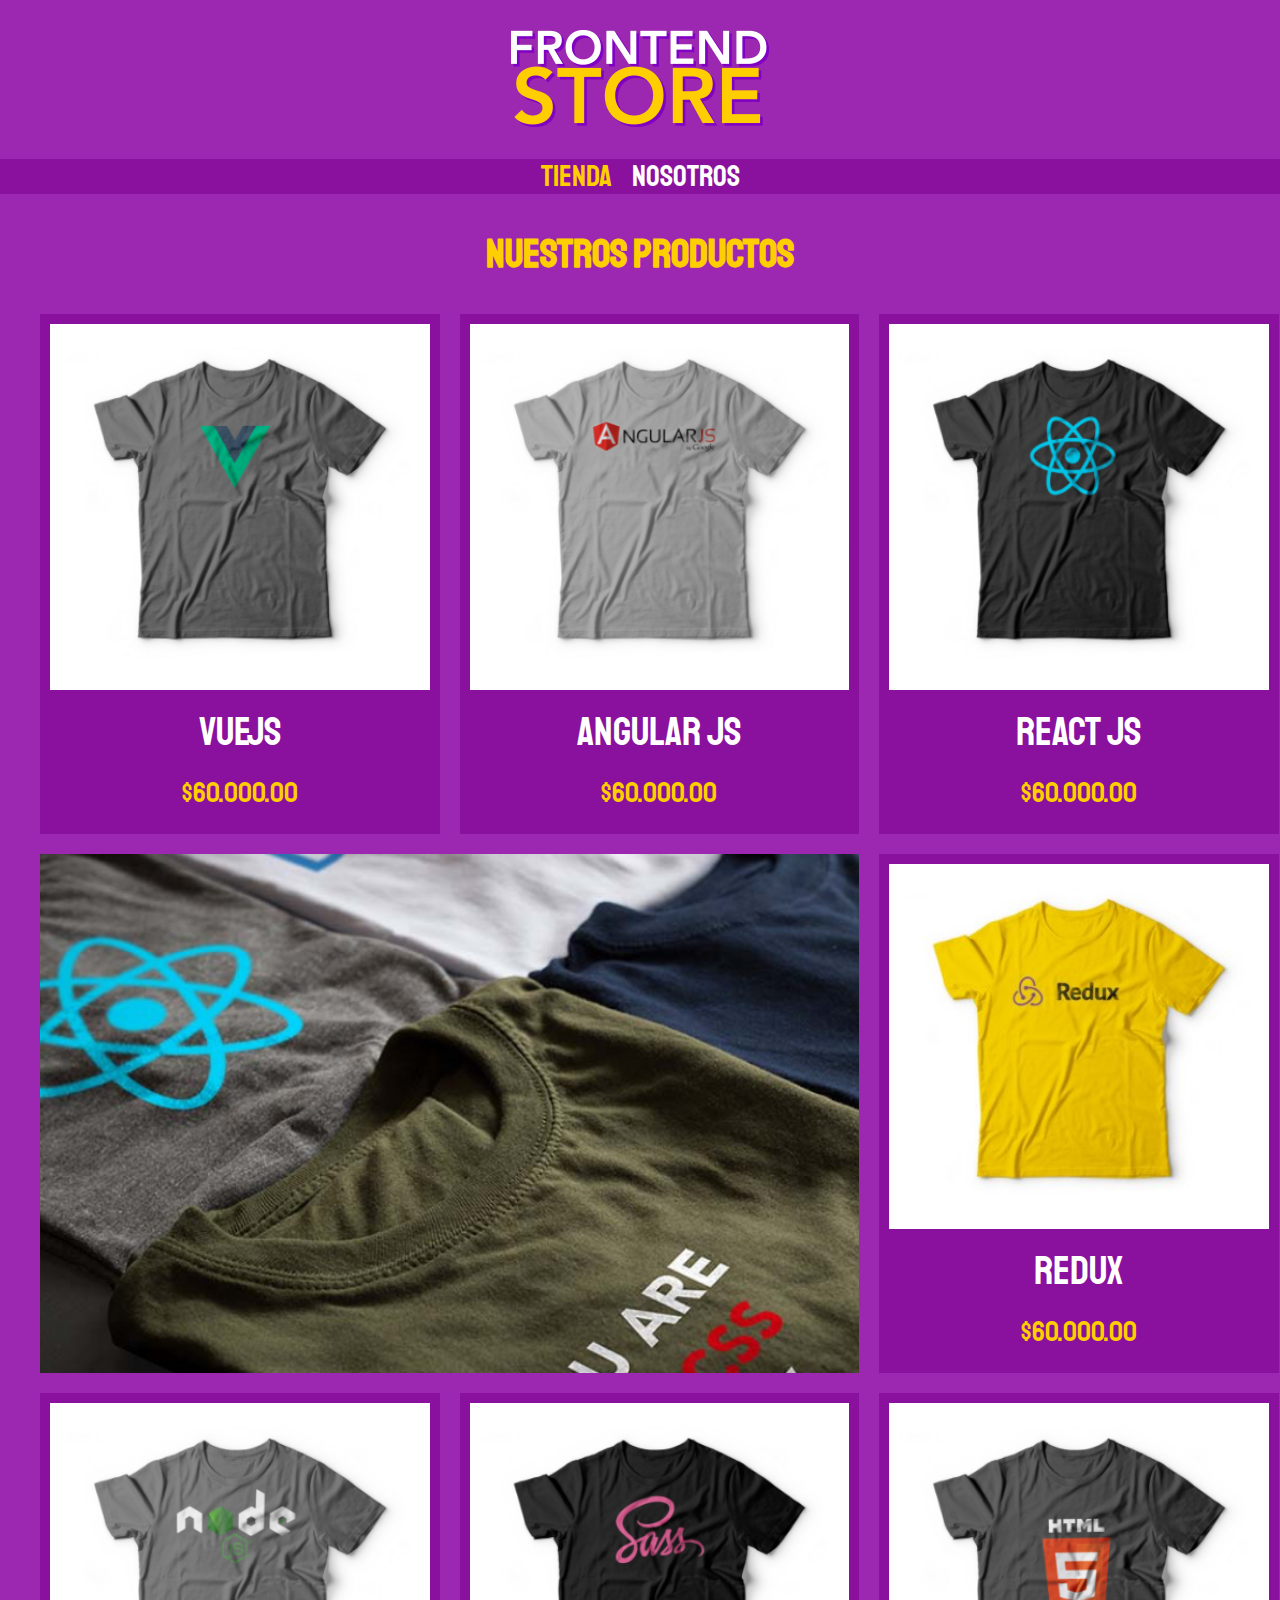
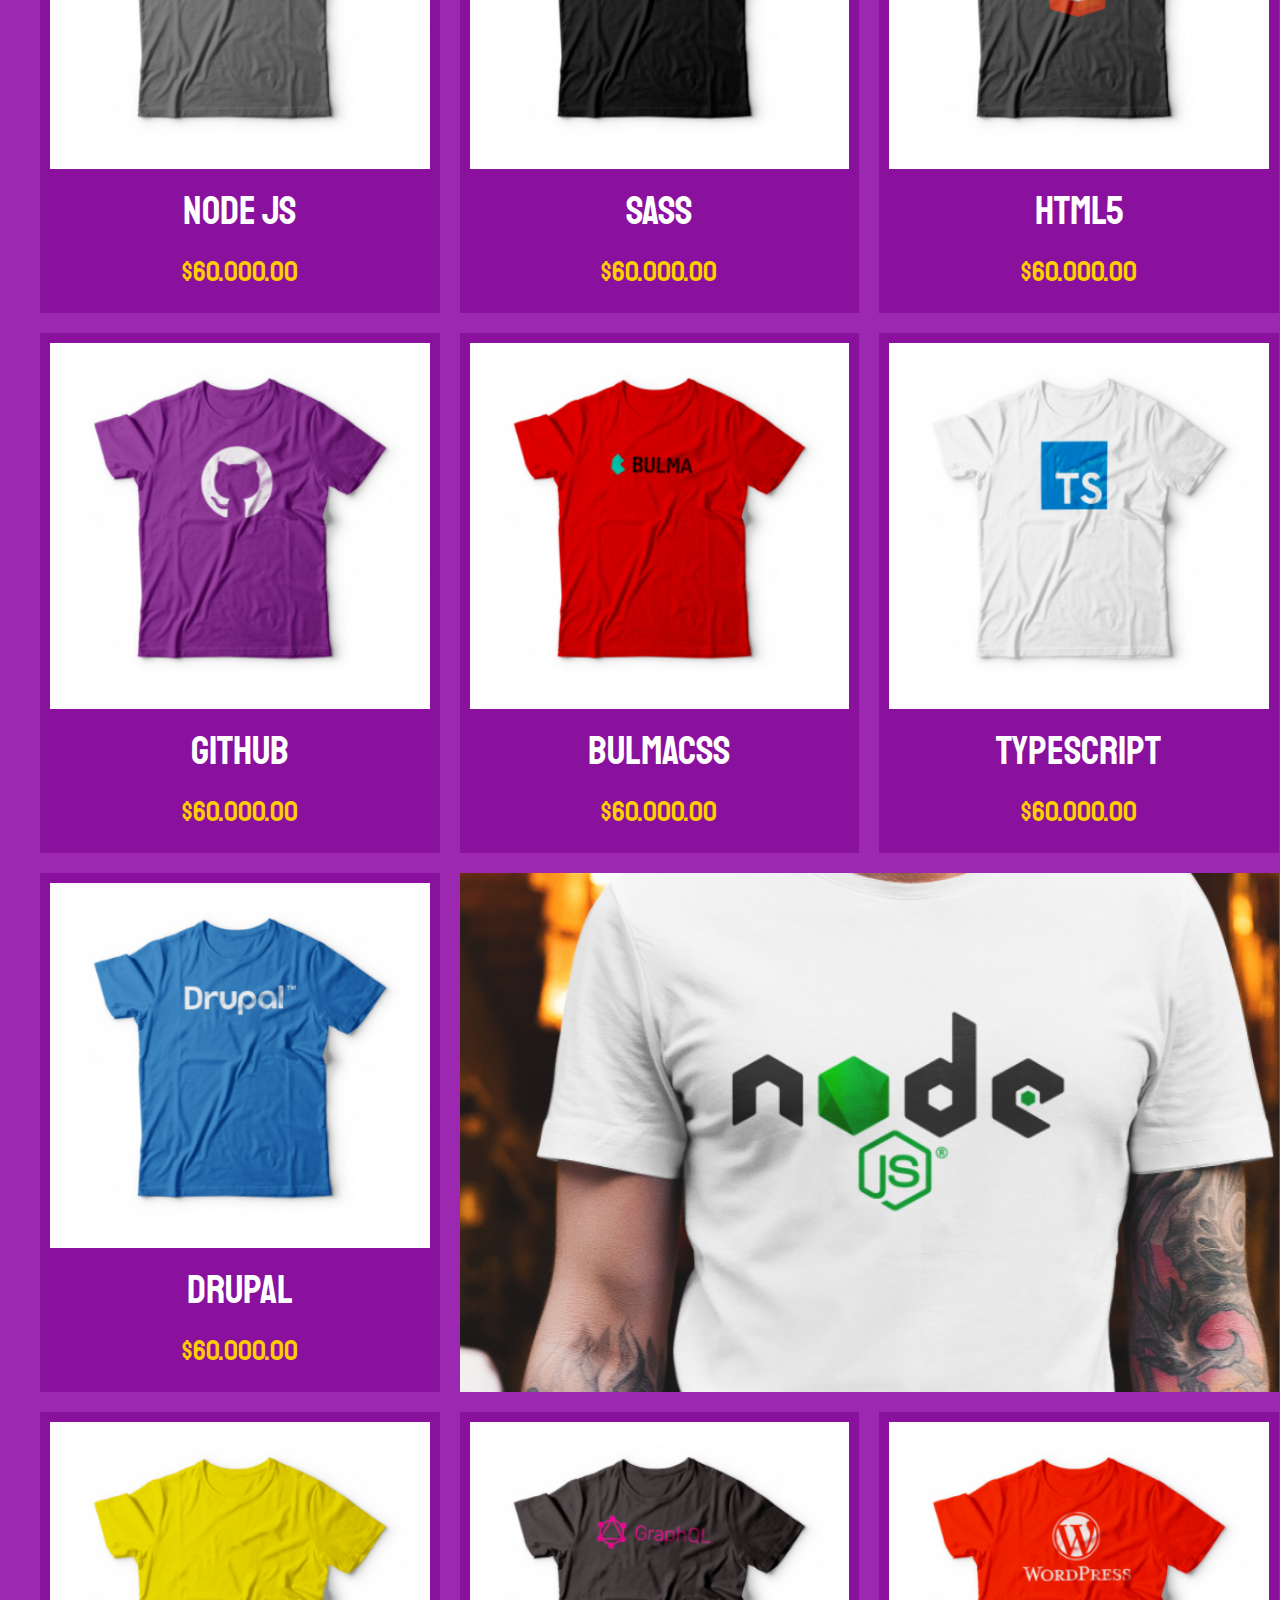
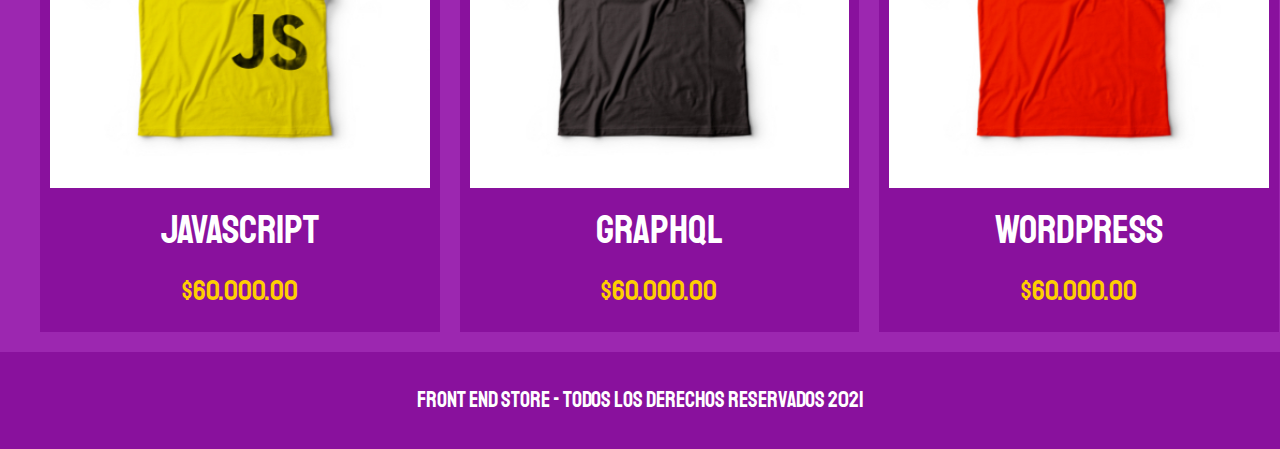
<file: index.html>
<!DOCTYPE html>
<html lang="en">
    <head>
        <meta charset="UTF-8">
        <meta http-equiv="X-UA-Compatible" content="IE=edge">
        <meta name="viewport" content="width=device-width, initial-scale=1.0">
        <title>Front End Store</title>
        <link rel="stylesheet" href="css/normalize.css">
        <link rel="preconnect" href="https://fonts.googleapis.com">
        <link rel="preconnect" href="https://fonts.gstatic.com" crossorigin>
        <link href="https://fonts.googleapis.com/css2?family=Staatliches&display=swap" rel="stylesheet">
        <link rel="stylesheet" href="css/styles.css">
    </head>
    <body>
        <header class="header">
            <a href="index.html">
                <img class="header__logo" src="img/logo.png" alt="Logotipo">
            </a>
        </header>

        <nav class="navegacion">
            <a class="navegacion__enlace navegacion__enlace--activo" href="index.html">Tienda</a>
            <a class="navegacion__enlace" href="nosotros.html">Nosotros</a>
        </nav> <!-- .navegacion -->

        <main class="contenedor">
            <h1>Nuestros productos</h1>
            <div class="grid">
                <div class="producto">
                    <a href="producto.html">
                        <img class="producto__imagen" src="img/1.jpg" alt="Imagen Camisa">
                        <div class="producto__informacion">
                            <p class="producto__nombre">VueJS</p>
                            <p class="producto__precio">$60.000.00</p>
                        </div>
                    </a>
                </div><!--.producto-->

                <div class="producto">
                    <a href="producto.html">
                        <img class="producto__imagen" src="img/2.jpg" alt="Imagen Camisa">
                        <div class="producto__informacion">
                            <p class="producto__nombre">Angular JS</p>
                            <p class="producto__precio">$60.000.00</p>
                        </div>
                    </a>
                </div><!--.producto-->

                <div class="producto">
                    <a href="producto.html">
                        <img class="producto__imagen" src="img/3.jpg" alt="Imagen Camisa">
                        <div class="producto__informacion">
                            <p class="producto__nombre">React JS</p>
                            <p class="producto__precio">$60.000.00</p>
                        </div>
                    </a>
                </div><!--.producto-->

                <div class="producto">
                    <a href="producto.html">
                        <img class="producto__imagen" src="img/4.jpg" alt="Imagen Camisa">
                        <div class="producto__informacion">
                            <p class="producto__nombre">Redux</p>
                            <p class="producto__precio">$60.000.00</p>
                        </div>
                    </a>
                </div><!--.producto-->

                <div class="producto">
                    <a href="producto.html">
                        <img class="producto__imagen" src="img/5.jpg" alt="Imagen Camisa">
                        <div class="producto__informacion">
                            <p class="producto__nombre">Node JS</p>
                            <p class="producto__precio">$60.000.00</p>
                        </div>
                    </a>
                </div><!--.producto-->

                <div class="producto">
                    <a href="producto.html">
                        <img class="producto__imagen" src="img/6.jpg" alt="Imagen Camisa">
                        <div class="producto__informacion">
                            <p class="producto__nombre">SASS</p>
                            <p class="producto__precio">$60.000.00</p>
                        </div>
                    </a>
                </div><!--.producto-->

                <div class="producto">
                    <a href="producto.html">
                        <img class="producto__imagen" src="img/7.jpg" alt="Imagen Camisa">
                        <div class="producto__informacion">
                            <p class="producto__nombre">HTML5</p>
                            <p class="producto__precio">$60.000.00</p>
                        </div>
                    </a>
                </div><!--.producto-->

                <div class="producto">
                    <a href="producto.html">
                        <img class="producto__imagen" src="img/8.jpg" alt="Imagen Camisa">
                        <div class="producto__informacion">
                            <p class="producto__nombre">Github</p>
                            <p class="producto__precio">$60.000.00</p>
                        </div>
                    </a>
                </div><!--.producto-->

                <div class="producto">
                    <a href="producto.html">
                        <img class="producto__imagen" src="img/9.jpg" alt="Imagen Camisa">
                        <div class="producto__informacion">
                            <p class="producto__nombre">BulmaCSS</p>
                            <p class="producto__precio">$60.000.00</p>
                        </div>
                    </a>
                </div><!--.producto-->

                <div class="producto">
                    <a href="producto.html">
                        <img class="producto__imagen" src="img/10.jpg" alt="Imagen Camisa">
                        <div class="producto__informacion">
                            <p class="producto__nombre">TypeScript</p>
                            <p class="producto__precio">$60.000.00</p>
                        </div>
                    </a>
                </div><!--.producto-->

                <div class="producto">
                    <a href="producto.html">
                        <img class="producto__imagen" src="img/11.jpg" alt="Imagen Camisa">
                        <div class="producto__informacion">
                            <p class="producto__nombre">Drupal</p>
                            <p class="producto__precio">$60.000.00</p>
                        </div>
                    </a>
                </div><!--.producto-->

                <div class="producto">
                    <a href="producto.html">
                        <img class="producto__imagen" src="img/12.jpg" alt="Imagen Camisa">
                        <div class="producto__informacion">
                            <p class="producto__nombre">JavaScript</p>
                            <p class="producto__precio">$60.000.00</p>
                        </div>
                    </a>
                </div><!--.producto-->

                <div class="producto">
                    <a href="producto.html">
                        <img class="producto__imagen" src="img/13.jpg" alt="Imagen Camisa">
                        <div class="producto__informacion">
                            <p class="producto__nombre">GraphQL</p>
                            <p class="producto__precio">$60.000.00</p>
                        </div>
                    </a>
                </div><!--.producto-->

                <div class="producto">
                    <a href="producto.html">
                        <img class="producto__imagen" src="img/14.jpg" alt="Imagen Camisa">
                        <div class="producto__informacion">
                            <p class="producto__nombre">WordPress</p>
                            <p class="producto__precio">$60.000.00</p>
                        </div>
                    </a>

                </div><!--.producto-->

                <div class="grafico grafico__camisa"></div>
                <div class="grafico grafico__node"></div>
            </div> <!-- .grid -->
        </main> <!-- .contenedor -->

        <footer class="footer">
            <p class="footer__texto">Front End Store - Todos los derechos reservados 2021</p>
        </footer>
    </body>
</html>
</file>
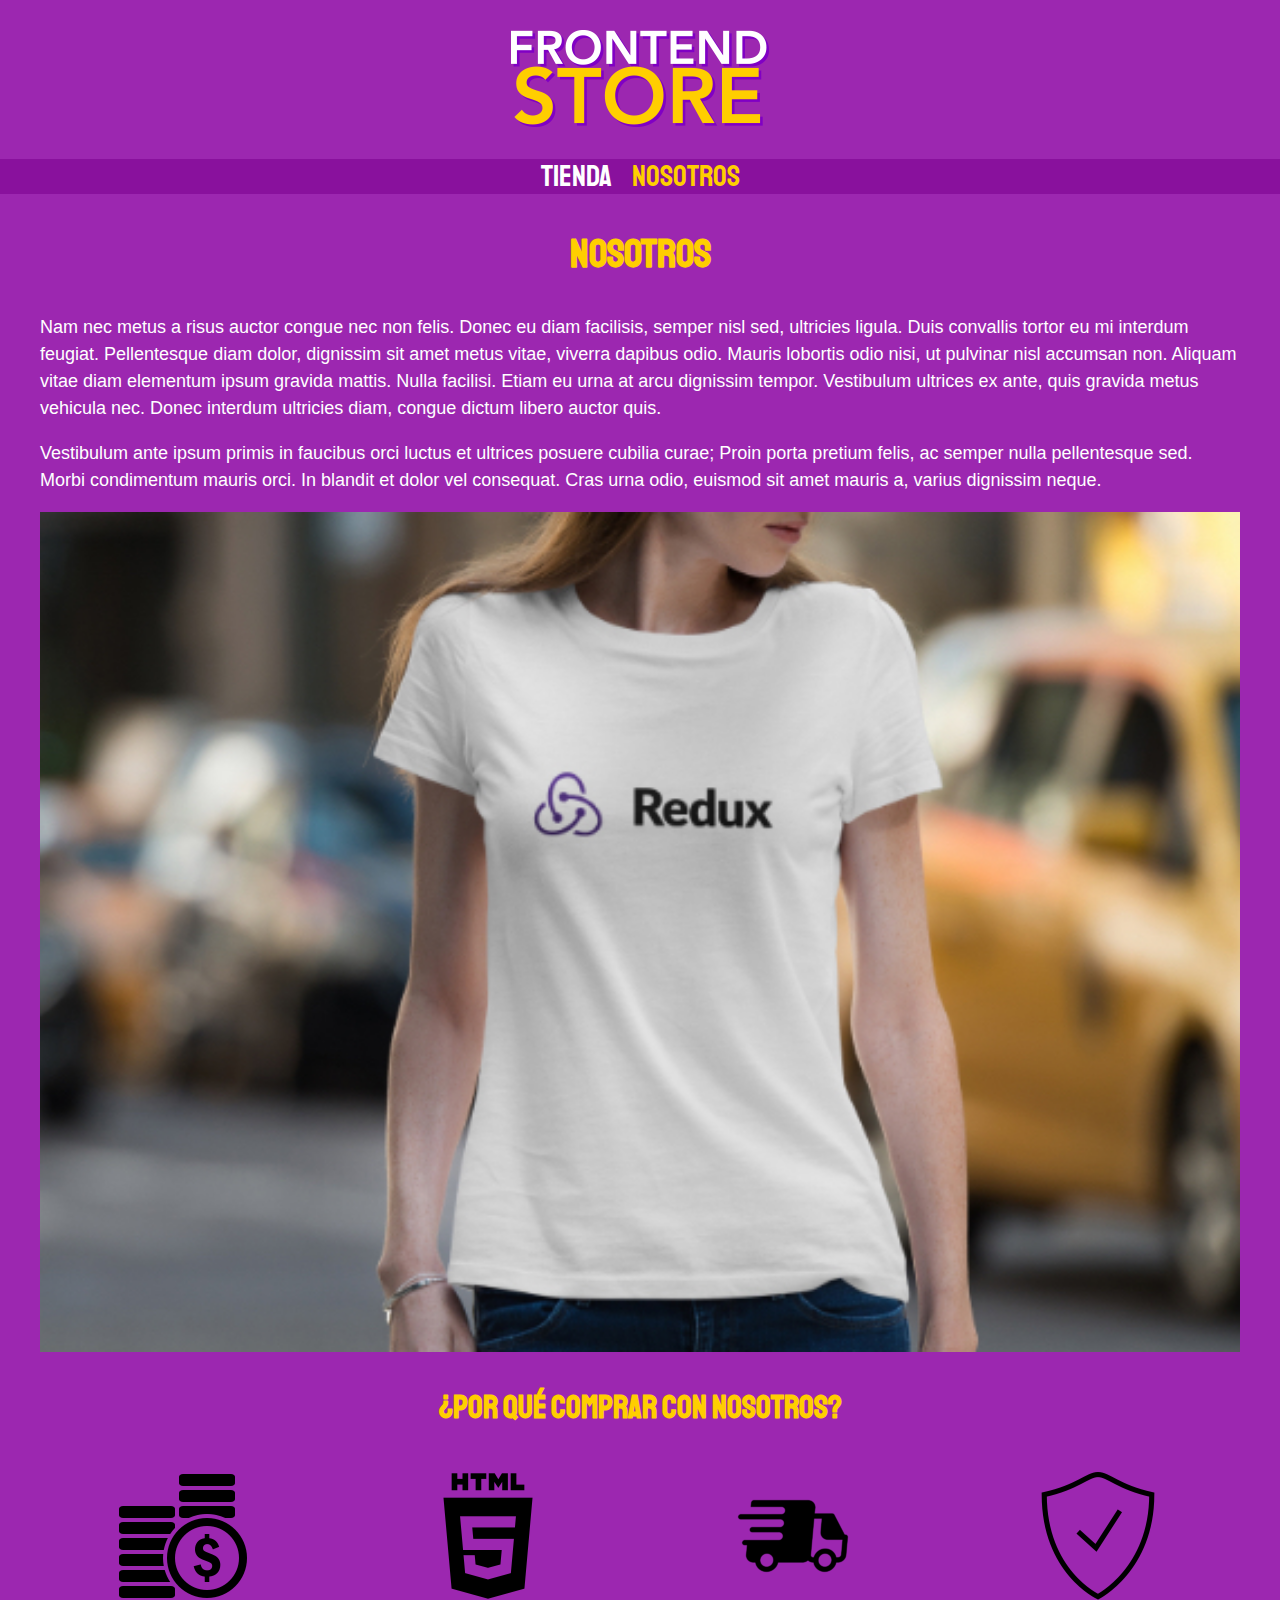
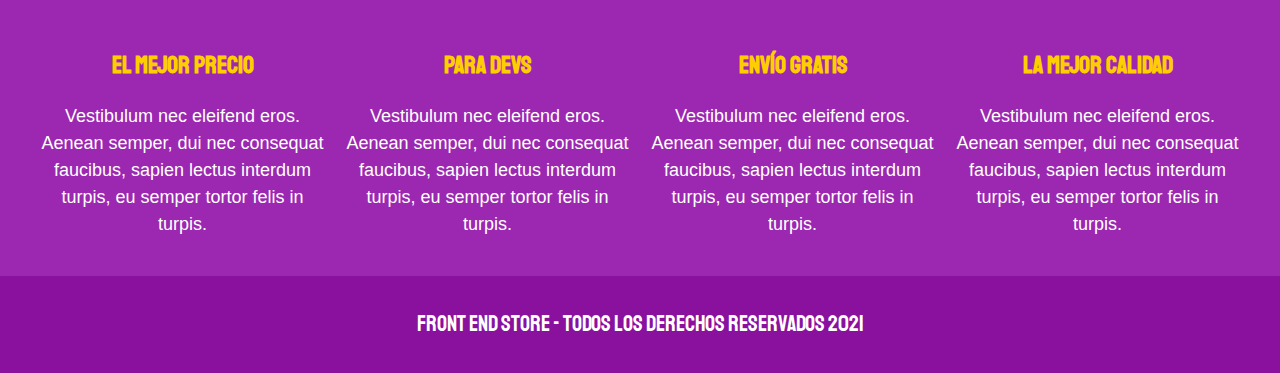
<file: nosotros.html>
<!DOCTYPE html>
<html lang="en">
    <head>
        <meta charset="UTF-8">
        <meta http-equiv="X-UA-Compatible" content="IE=edge">
        <meta name="viewport" content="width=device-width, initial-scale=1.0">
        <title>Front End Store</title>
        <link rel="stylesheet" href="css/normalize.css">
        <link rel="preconnect" href="https://fonts.googleapis.com">
        <link rel="preconnect" href="https://fonts.gstatic.com" crossorigin>
        <link href="https://fonts.googleapis.com/css2?family=Staatliches&display=swap" rel="stylesheet">
        <link rel="stylesheet" href="css/styles.css">

    </head>
    <body>
        <header class="header">
            <a href="index.html">
              <img class="header__logo" src="img/logo.png" alt="Logotipo">
            </a>
        </header>

        <nav class="navegacion">
            <a class="navegacion__enlace" href="index.html">Tienda</a>
            <a class="navegacion__enlace navegacion__enlace--activo" href="nosotros.html">Nosotros</a>
        </nav> <!-- .navegacion -->

        <main class="contenedor">
            <h1 >Nosotros</h1>
            <div class="nosotros__contenido">
                <div class="nosotros__contenido">
                    <p>
                      Nam nec metus a risus auctor congue nec non felis. Donec eu diam facilisis, semper nisl sed,
                      ultricies ligula. Duis convallis tortor eu mi interdum feugiat. Pellentesque diam dolor,
                      dignissim sit amet metus vitae, viverra dapibus odio. Mauris lobortis odio nisi, ut pulvinar nisl
                      accumsan non. Aliquam vitae diam elementum ipsum gravida mattis. Nulla facilisi. Etiam eu urna at
                      arcu dignissim tempor. Vestibulum ultrices ex ante, quis gravida metus vehicula nec. Donec
                      interdum ultricies diam, congue dictum libero auctor quis.
                    </p>
                    <p>
                      Vestibulum ante ipsum primis in faucibus orci luctus et ultrices posuere cubilia curae; Proin
                      porta pretium felis, ac semper nulla pellentesque sed. Morbi condimentum mauris orci. In blandit
                      et dolor vel consequat. Cras urna odio, euismod sit amet mauris a, varius dignissim neque.
                    </p>
                </div> <!--.nosotros__contenido-->
                <img class="nosotros__imagen" src="img/nosotros.jpg" alt="">
            </div><!-- .nosotros__contenido -->
        </main> <!-- .contenedor -->

        <section class="comprar contenedor">
            <h2 class="comprar_titulo">¿Por qué comprar con nosotros?</h2>
            <div class="bloques">
                <div class="bloque">
                    <img class="bloque__imagen" src="img/icon_1.png" alt="Por que comprar">
                    <h3 class="bloque__titulo">El mejor precio</h3>
                    <p>Vestibulum nec eleifend eros. Aenean semper, dui nec consequat faucibus, sapien lectus interdum turpis, eu semper tortor felis in turpis. </p>
                </div><!--.bloque-->

                <div class="bloque">
                    <img  class="bloque__imagen" src="img/icon_2.png" alt="">
                    <h3 class="bloque__titulo">Para Devs</h3>
                    <p>Vestibulum nec eleifend eros. Aenean semper, dui nec consequat faucibus, sapien lectus interdum
                      turpis, eu semper tortor felis in turpis. </p>
                </div><!--.bloque-->

                <div class="bloque">
                    <img  class="bloque__imagen" src="img/icon_3.png" alt="">
                    <h3 class="bloque__titulo">Envío gratis</h3>
                    <p>Vestibulum nec eleifend eros. Aenean semper, dui nec consequat faucibus, sapien lectus interdum
                      turpis, eu semper tortor felis in turpis. </p>
                </div><!--.bloque-->

                <div class="bloque">
                    <img  class="bloque__imagen" src="img/icon_4.png" alt="">
                    <h3 class="bloque__titulo">La mejor calidad</h3>
                    <p>Vestibulum nec eleifend eros. Aenean semper, dui nec consequat faucibus, sapien lectus interdum
                      turpis, eu semper tortor felis in turpis. </p>
                </div><!--.bloque-->
            </div><!--.bloques-->
        </section>

        <footer class="footer">
          <p class="footer__texto">Front End Store - Todos los derechos reservados 2021</p>
        </footer>
    </body>
</html>
</file>
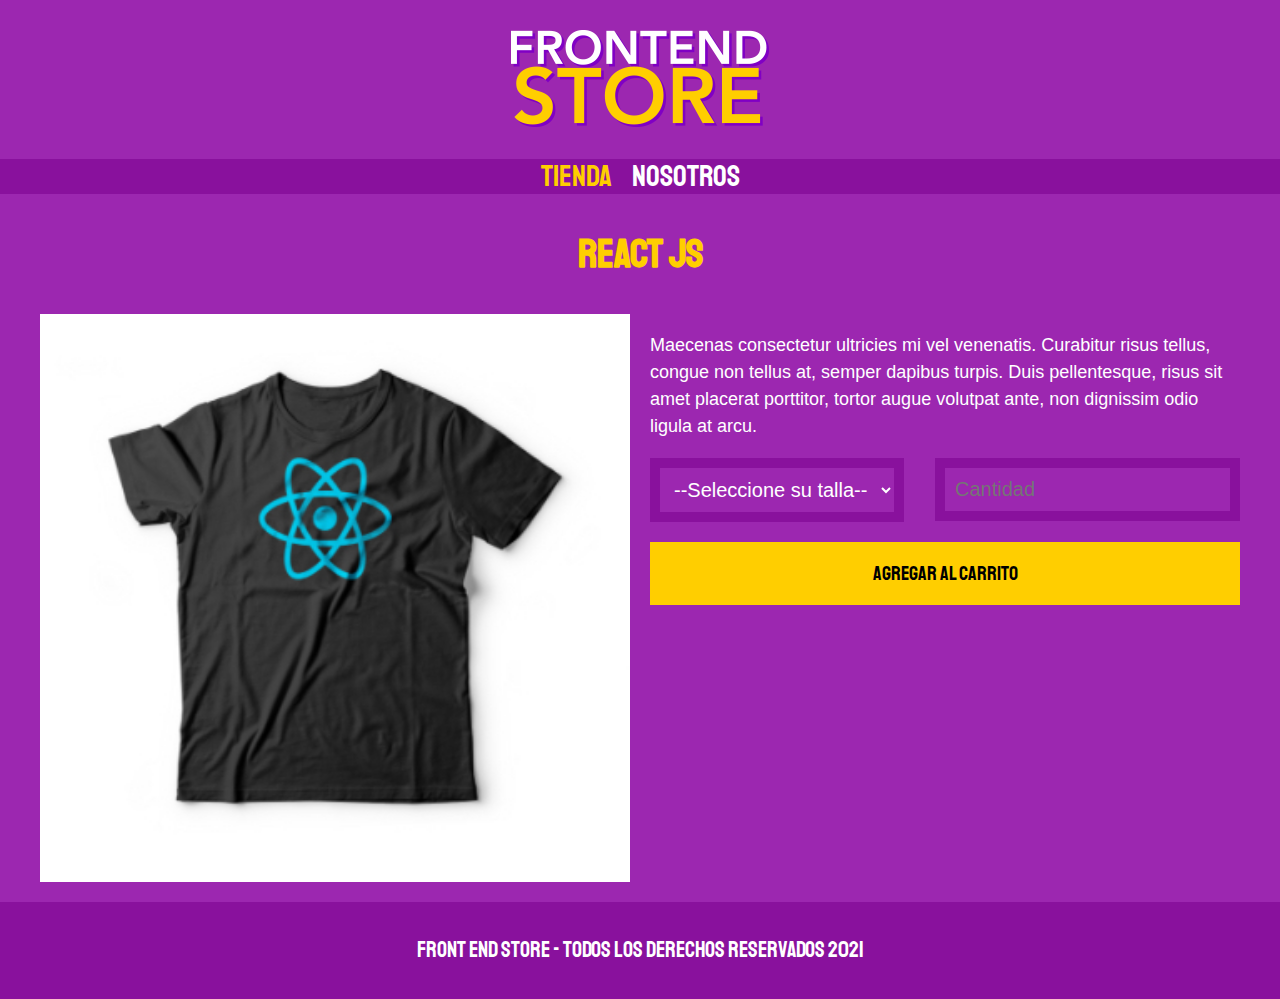
<file: producto.html>
<!DOCTYPE html>
<html lang="en">
    <head>
        <meta charset="UTF-8">
        <meta http-equiv="X-UA-Compatible" content="IE=edge">
        <meta name="viewport" content="width=device-width, initial-scale=1.0">
        <title>Front End Store</title>
        <link rel="stylesheet" href="css/normalize.css">
        <link rel="preconnect" href="https://fonts.googleapis.com">
        <link rel="preconnect" href="https://fonts.gstatic.com" crossorigin>
        <link href="https://fonts.googleapis.com/css2?family=Staatliches&display=swap" rel="stylesheet">
        <link rel="stylesheet" href="css/styles.css">
    </head>

    <body>
        <header class="header">
            <a href="index.html">
                <img class="header__logo" src="img/logo.png" alt="Logotipo">
            </a>
        </header>

        <nav class="navegacion">
            <a class="navegacion__enlace navegacion__enlace--activo" href="index.html">Tienda</a>
            <a class="navegacion__enlace" href="nosotros.html">Nosotros</a>
        </nav> <!-- .navegacion -->

        <main class="contenedor">
            <h1>React JS</h1>
            <div class="camisa">
                <img src="img/3.jpg" alt="Imagen del producto" class="camisa__imagen">
                <div class="camisa__contenido">
                    <p>
                      Maecenas consectetur ultricies mi vel venenatis. Curabitur risus tellus, congue non tellus at, semper
                      dapibus turpis. Duis pellentesque, risus sit amet placerat porttitor, tortor augue volutpat ante, non
                      dignissim odio ligula at arcu.
                    </p>
                    <form class="formulario">
                        <label>
                            <select class="formulario__campo">
                                <option disabled selected>--Seleccione su talla--</option>
                                <option >Chica</option>
                                <option >Mediana</option>
                                <option >Grande</option>
                            </select>
                        </label>
                        <label>
                            <input class="formulario__campo" type="number" placeholder="Cantidad" min="1">
                        </label>
                        <input class="formulario__submit" type="submit" value="Agregar al Carrito">
                    </form> <!-- .formulario -->
                </div> <!-- .camisa__contenido -->
            </div> <!-- .camisa -->
        </main> <!-- .contenedor -->

        <footer class="footer">
            <p class="footer__texto">Front End Store - Todos los derechos reservados 2021</p>
        </footer>
    </body>
</html>
</file>
<file: css/styles.css>
:root{
    --primario: #9C27B0;
    --primarioOscuro: #89119d;
    --secundario: #ffce00;
    --secundarioOscuro: rgb(233, 187, 2);
    --blanco: #fff;
    --negro: #000;
    --fuentePrincipal: 'Staatliches', cursive;
}
html{
    box-sizing: border-box;
    font-size: 62.5%;
}
*, *::before, *::after{
    box-sizing: inherit;
}
/*Globales*/
body{
    background-color: var(--primario);
    font-size: 1.6rem;
    line-height: 1.5rem;
}
p{
    font-size: 1.8rem;
    font-family: Arial, Helvetica, sans-serif;
    color: var(--blanco);
    line-height: 1.5;
}
a{
    text-decoration: none;
}
img{max-width: 100%;}
.contenedor{
    max-width: 120rem;
    margin: 0 auto;
}
@media (max-width: 1267px ) {
    .contenedor{
        margin: 0 5%;
    }
}


h1, h2, h3{
    text-align: center;
    color: var(--secundario);
    font-family: var(--fuentePrincipal);
    margin: 3rem;
    line-height: 1.5;
}
h1{font-size: 4rem;}
h2{font-size: 3.2rem;}
h3{font-size: 2.4rem;}
img{
    width: 100%;
}
/*Header*/
.header{
    display: flex;
    justify-content: center;
}
.header__logo{
    margin: 3rem 0;
}
/*Footer*/
.footer{
    background-color: var(--primarioOscuro);
    padding: 1rem 0;
    margin-top: 2rem;
}
.footer__texto{
    font-family: var(--fuentePrincipal);
    font-size: 2.2rem;
    text-align: center;
}
/*Navegación*/
.navegacion{
    background-color: var(--primarioOscuro);
    padding: 1rem 0;
    display: flex;
    justify-content: center;
    /*gap: 2rem;Forma nueva, pero no es aceptada en muchos navegadores*/
}
.navegacion__enlace{
    font-family: var(--fuentePrincipal);
    color: var(--blanco);
    font-size: 3rem;
    margin-right: 2rem;/*Esta propiedad sera remplazada por gap en unos años*/
}
.navegacion__enlace:last-of-type{
    margin-right: 0;
}

.navegacion__enlace--activo,
.navegacion__enlace:hover{
    color: var(--secundario);
}

/** Grid**/
.grid{
    display: grid;
    grid-template-columns: 50% 50%;
    gap: 2rem;
}
@media (min-width: 768px) {
    .grid{
        grid-template-columns: 33.3% 33.3% 33.3%;
    }
}
/** Productos **/
.producto{
    background-color: var(--primarioOscuro);
    padding: 1rem;
}

.producto__nombre{
    font-size: 4rem;
}
.producto__precio{
    font-size: 2.8rem;
    color: var(--secundario);
}
.producto__nombre,
.producto__precio{
    font-family: var(--fuentePrincipal);
    margin: 1rem 0;
    text-align: center;
}
/** Graficos **/
.grafico{
    min-height: 30rem;
    background-repeat: no-repeat;
    background-size: cover;
    grid-column: 1 / 3;
}
.grafico__camisa{
    grid-row: 2 / 3;
    background-image: url(../img/grafico1.jpg);
}
.grafico__node{
    background-image: url(../img/grafico2.jpg);
    grid-row: 8 / 9;
}
@media (min-width: 768px) {

    .grafico__node{
        grid-row: 5 / 6;
        grid-column: 2 / 4;
    }
}
/**Nosotros**/
.nosotros{
    display: grid;
    grid-template-rows: 1fr auto ;
}
@media (min-width: 768px) {
    .nosotros{
        grid-template-columns: repeat(2, 1fr);
        column-gap: 2rem;
    }
}
.nosotros__imagen{
    grid-row: 1 / 2;
}
@media (min-width: 768px) {
    .nosotros__imagen{
        grid-column: 2 / 3;
    }
}

/** Bloques **/
.bloques{
    display: grid;
    grid-template-columns: repeat(2, 1fr);
    gap: 2rem;
    align-items: center;
}
.bloque{
    text-align: center;
    line-height: 1.5;
}
@media (min-width: 768px) {
    .bloques{
        grid-template-columns: repeat(4, 1fr);
    }
}


.bloque__imagen{

    margin-top: 1rem;
    margin-bottom: 2rem;
    width: auto;
}
.bloque__titulo{
    margin: 2rem;
}

/** Página del producto **/
@media (min-width: 768px) {
    .camisa{
        display: grid;
        grid-template-columns: repeat(2, 1fr);
        column-gap: 2rem;
    }
}
.formulario{
    display: grid;
    grid-template-columns: repeat(2, 1fr);
    gap: 2rem;;
}
.formulario__campo{
    /*border-color: var(--primarioOscuro);
    border-width: 1rem;
    border-style: solid;*/
    border: 1rem solid var(--primarioOscuro);
    background-color: var(--primario);
    color: var(--blanco);
    font-size: 2rem;
    font-family: Arial, Helvetica, sans-serif;
    padding: 1rem;
}
.formulario__submit{
    background-color: var(--secundario);
    border: none;
    font-size: 2rem;
    font-family: var(--fuentePrincipal);
    padding: 2rem;
    transition: background-color .3s ease;
    grid-column: 1 / 3;
}
.formulario__submit:hover{
    cursor: pointer;
    background-color: var(--secundarioOscuro);
}
</file>
